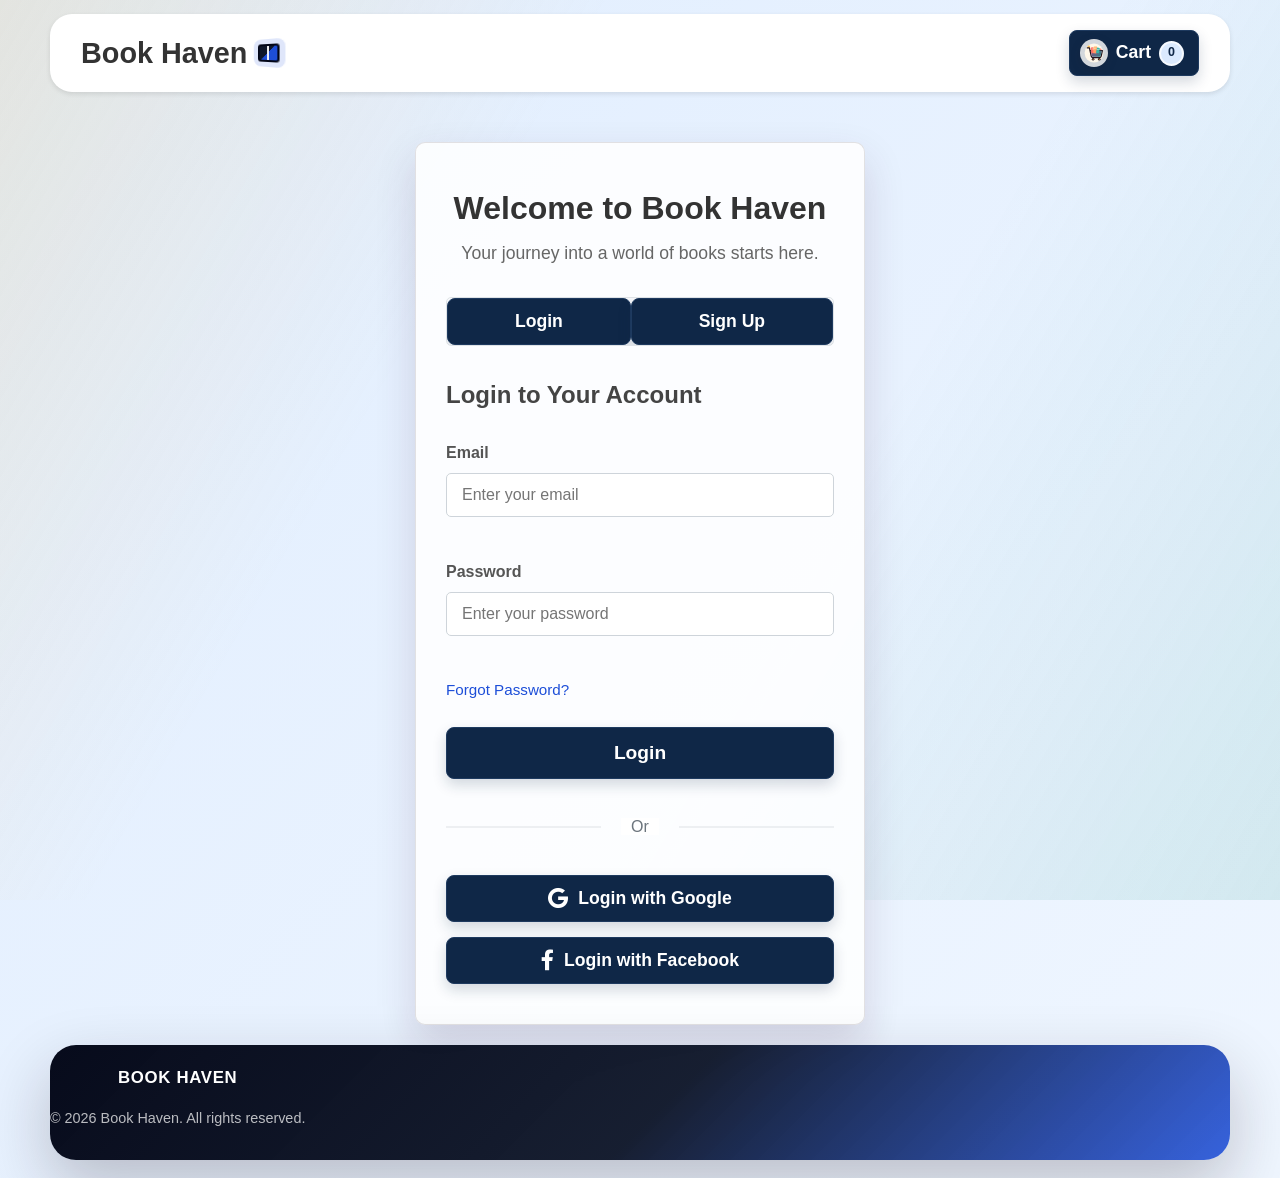
<file: auth.html>
﻿<!DOCTYPE html>
<html lang="en">
<head>
    <meta charset="UTF-8">
    <meta name="viewport" content="width=device-width, initial-scale=1.0">
    <title>Login / Signup - Book Haven</title>
    <link rel="stylesheet" href="style.css">       <!-- Reusing main styles -->
    <link rel="stylesheet" href="auth.css">
    <!-- Font Awesome for social icons -->
    <link rel="stylesheet" href="https://cdnjs.cloudflare.com/ajax/libs/font-awesome/6.0.0/css/all.min.css">
</head>
<body>

    <!-- Navigation Bar (Simplified for focus, or can be kept) -->
    <header>
        <nav class="navbar">
            <div class="nav-left">
                <a href="index.html" class="logo">Book Haven</a>
            </div>
            <div class="nav-right">
                <a href="cart.html" class="nav-link cart-icon" aria-label="Cart">
                    <img src="cart-bag.svg" alt="" class="cart-button-img">
                    <span class="cart-label">Cart</span>
                    <span class="cart-count">0</span>
                </a>
            </div>
        </nav>
    </header>

    <main>
        <div class="auth-container">
            <div class="auth-box">
                <div class="auth-header">
                    <h2>Welcome to Book Haven</h2>
                    <p>Your journey into a world of books starts here.</p>
                </div>

                <!-- Toggle Buttons -->
                <div class="auth-toggle">
                    <button id="login-toggle-btn" class="toggle-btn active">Login</button>
                    <button id="signup-toggle-btn" class="toggle-btn">Sign Up</button>
                </div>

                <!-- Login Form -->
                <form id="login-form" class="auth-form active">
                    <h3>Login to Your Account</h3>
                    <div class="form-group">
                        <label for="login-email">Email</label>
                        <input type="email" id="login-email" placeholder="Enter your email">
                        <small class="error-message" id="login-email-error"></small>
                    </div>
                    <div class="form-group">
                        <label for="login-password">Password</label>
                        <input type="password" id="login-password" placeholder="Enter your password">
                        <small class="error-message" id="login-password-error"></small>
                    </div>
                    <div class="form-options">
                        <a href="#" class="forgot-password">Forgot Password?</a>
                    </div>
                    <button type="submit" class="submit-btn">Login</button>
                </form>

                <!-- Signup Form -->
                <form id="signup-form" class="auth-form">
                    <h3>Create Your Account</h3>
                    <div class="form-group">
                        <label for="signup-name">Full Name</label>
                        <input type="text" id="signup-name" placeholder="Enter your full name">
                        <small class="error-message" id="signup-name-error"></small>
                    </div>
                    <div class="form-group">
                        <label for="signup-email">Email</label>
                        <input type="email" id="signup-email" placeholder="Enter your email">
                        <small class="error-message" id="signup-email-error"></small>
                    </div>
                    <div class="form-group">
                        <label for="signup-password">Password</label>
                        <input type="password" id="signup-password" placeholder="Create a password">
                        <small class="error-message" id="signup-password-error"></small>
                    </div>
                    <div class="form-group">
                        <label for="signup-confirm-password">Confirm Password</label>
                        <input type="password" id="signup-confirm-password" placeholder="Confirm your password">
                        <small class="error-message" id="signup-confirm-password-error"></small>
                    </div>
                    <button type="submit" class="submit-btn">Sign Up</button>
                </form>

                <!-- Divider -->
                <div class="auth-divider">
                    <span>Or</span>
                </div>

                <!-- Social Login Buttons -->
                <div class="social-login">
                    <button class="social-btn google-btn">
                        <i class="fab fa-google"></i> Login with Google
                    </button>
                    <button class="social-btn facebook-btn">
                        <i class="fab fa-facebook-f"></i> Login with Facebook
                    </button>
                    <!-- Add more social buttons if needed -->
                </div>
            </div>
        </div>
    </main>

    <!-- Footer (Optional for auth page, but can be included) -->
    <footer>
         <div class="footer-content">
            <div class="footer-info">
                <h4>Book Haven</h4>
                <p>&copy; 2026 Book Haven. All rights reserved.</p>
            </div>
        </div>
    </footer>

    <!-- Link JS -->
    <script src="script.js"></script>
    <script src="auth.js"></script>
</body>
</html>
</file>
<file: style.css>
﻿/* Basic Reset & Global Styles */
* {
    margin: 0;
    padding: 0;
    box-sizing: border-box;
}

body {
    font-family: 'Segoe UI', Tahoma, Geneva, Verdana, sans-serif;
    line-height: 1.6;
    color: #333;
    background-color: #f8f8f8;
}

a {
    text-decoration: none;
    color: #007bff; /* Default link color */
}

a:hover {
    color: #0056b3;
}

.container {
    max-width: 1200px;
    margin: 0 auto;
    padding: 0 20px;
}

/* Navigation Bar */
.navbar {
    background-color: #ffffff;
    padding: 15px 30px;
    display: flex;
    justify-content: space-between;
    align-items: center;
    box-shadow: 0 2px 5px rgba(0,0,0,0.1);
    position: sticky; /* Make it stick to the top */
    top: 0;
    z-index: 1000; /* Ensure it stays on top */
}

.nav-left .logo {
    font-size: 1.8em;
    font-weight: bold;
    color: #333;
}

.nav-center .search-bar {
    padding: 10px 15px;
    border: 1px solid #ccc;
    border-radius: 5px;
    width: 400px; /* Adjust as needed */
    font-size: 1em;
}

.nav-right {
    display: flex;
    align-items: center;
}

.nav-link {
    margin-left: 20px;
    font-size: 1.1em;
    color: #333;
    transition: color 0.3s ease;
}

.nav-link:hover {
    color: #007bff;
}

.cart-icon {
    position: relative;
}

.cart-count {
    position: absolute;
    top: -8px;
    right: -10px;
    background-color: red;
    color: white;
    border-radius: 50%;
    padding: 3px 7px;
    font-size: 0.7em;
    font-weight: bold;
}

/* Hero Section */
.hero-section {
    background: url('dune.jpg') no-repeat center center/cover;
    height: 500px;
    display: flex;
    justify-content: center;
    align-items: center;
    text-align: center;
    color: white;
    position: relative;
    overflow: hidden; /* To contain the overlay */
}

.hero-section::before { /* Overlay for better text readability */
    content: '';
    position: absolute;
    top: 0;
    left: 0;
    width: 100%;
    height: 100%;
    background-color: rgba(0, 0, 0, 0.4); /* Dark overlay */
}

.hero-content {
    position: relative; /* To be above the overlay */
    z-index: 1;
    max-width: 700px;
}

.hero-content h1 {
    font-size: 3.5em;
    margin-bottom: 20px;
    text-shadow: 2px 2px 4px rgba(0,0,0,0.5);
}

.hero-content p {
    font-size: 1.3em;
    margin-bottom: 30px;
    text-shadow: 1px 1px 3px rgba(0,0,0,0.5);
}

.cta-button {
    background-color: #ff6600; /* Orange CTA */
    color: white;
    padding: 15px 30px;
    font-size: 1.2em;
    border-radius: 5px;
    font-weight: bold;
    transition: background-color 0.3s ease;
}

.cta-button:hover {
    background-color: #e65c00;
}

/* Featured Products Section */
.featured-products, .category-section {
    padding: 50px 20px;
    text-align: center;
    background-color: #fff;
    margin-top: 30px; /* Spacing between sections */
}

.featured-products h2, .category-section h2 {
    font-size: 2.5em;
    margin-bottom: 40px;
    color: #333;
}

.product-grid {
    display: grid;
    grid-template-columns: repeat(auto-fit, minmax(250px, 1fr));
    gap: 30px;
}

.product-card {
    background-color: #f9f9f9;
    border: 1px solid #eee;
    border-radius: 8px;
    padding: 20px;
    text-align: center;
    transition: transform 0.3s ease, box-shadow 0.3s ease;
    display: flex;
    flex-direction: column;
    justify-content: space-between; /* Pushes button to bottom */
}

.product-card:hover {
    transform: translateY(-5px);
    box-shadow: 0 8px 15px rgba(0,0,0,0.15);
}

.product-card img {
    max-width: 100%;
    height: 250px; /* Fixed height for consistency */
    object-fit: cover; /* Ensures image covers the area without distortion */
    margin-bottom: 15px;
    border-radius: 4px;
}

.product-card h3 {
    font-size: 1.2em;
    margin-bottom: 5px;
    color: #333;
}

.product-card p {
    font-size: 0.95em;
    color: #666;
    margin-bottom: 10px;
}

.product-card .price {
    font-size: 1.1em;
    font-weight: bold;
    color: #d9534f; /* Reddish for price */
    margin-bottom: 15px;
    display: block; /* Ensure it takes its own line */
}

.add-to-cart-btn {
    background-color: #007bff;
    color: white;
    padding: 10px 20px;
    border: none;
    border-radius: 5px;
    cursor: pointer;
    font-size: 1em;
    transition: background-color 0.3s ease;
    margin-top: auto; /* Pushes button to bottom when using flexbox */
}

.add-to-cart-btn:hover {
    background-color: #0056b3;
}

/* Category Section */
.category-grid {
    display: flex;
    flex-wrap: wrap;
    justify-content: center;
    gap: 15px;
    margin-top: 20px;
}

.category-item {
    background-color: #e9ecef;
    color: #333;
    padding: 12px 25px;
    border-radius: 25px; /* Pill shape */
    font-size: 1.1em;
    transition: background-color 0.3s ease, color 0.3s ease;
    border: 1px solid #ccc;
}

.category-item:hover {
    background-color: #007bff;
    color: white;
}

/* Promotional Banner */
.promo-banner {
    background-color: #28a745; /* Green for emphasis */
    color: white;
    text-align: center;
    padding: 15px 0;
    font-size: 1.1em;
    font-weight: bold;
    margin-top: 30px;
}

/* Footer */
footer {
    background-color: #333;
    color: #eee;
    padding: 40px 20px 20px;
    margin-top: 40px;
}

.footer-content {
    display: flex;
    justify-content: space-around;
    flex-wrap: wrap;
    max-width: 1200px;
    margin: 0 auto;
}

.footer-links, .footer-info, .footer-social {
    margin: 20px;
    min-width: 200px; /* Prevent over-shrinking */
}

.footer-links h4, .footer-info h4, .footer-social h4 {
    color: #fff;
    margin-bottom: 15px;
    font-size: 1.2em;
}

.footer-links ul {
    list-style: none;
}

.footer-links ul li {
    margin-bottom: 10px;
}

.footer-links ul li a {
    color: #aaa;
    transition: color 0.3s ease;
}

.footer-links ul li a:hover {
    color: #fff;
}

.footer-info p {
    color: #aaa;
    margin-bottom: 10px;
}

.social-icons {
    display: flex;
    gap: 15px;
    font-size: 1.5em;
}

.social-icons a {
    color: #aaa;
    transition: color 0.3s ease;
}

.social-icons a:hover {
    color: #fff;
}

/* Responsive Adjustments */
@media (max-width: 768px) {
    .navbar {
        flex-wrap: wrap;
        justify-content: center;
        padding: 10px;
    }
    .nav-center .search-bar {
        width: 80%;
        margin: 10px 0;
    }
    .nav-right {
        margin-top: 10px;
    }
    .hero-content h1 {
        font-size: 2.5em;
    }
    .hero-content p {
        font-size: 1.1em;
    }
    .product-grid {
        grid-template-columns: repeat(auto-fit, minmax(200px, 1fr));
    }
    .footer-content {
        flex-direction: column;
        align-items: center;
        text-align: center;
    }
    .footer-links, .footer-info, .footer-social {
        margin: 15px;
    }
}

/* Book Haven visual refresh */
:root {
    --ink: #24151f;
    --berry: #b83280;
    --coral: #ff6f61;
    --gold: #f9b84b;
    --teal: #168f8b;
    --mint: #dff8ef;
    --paper: #fffaf2;
    --line: rgba(36, 21, 31, 0.12);
    --shadow: 0 18px 40px rgba(76, 39, 76, 0.16);
}

html { scroll-behavior: smooth; }

body {
    color: var(--ink);
    background:
        radial-gradient(circle at 12% 10%, rgba(249, 184, 75, 0.20), transparent 28rem),
        radial-gradient(circle at 90% 8%, rgba(22, 143, 139, 0.16), transparent 24rem),
        linear-gradient(135deg, #fff7ea 0%, #fff 42%, #eefbf7 100%);
}

.navbar {
    background: rgba(255, 250, 242, 0.92);
    border-bottom: 1px solid var(--line);
    backdrop-filter: blur(14px);
    box-shadow: 0 12px 30px rgba(36, 21, 31, 0.08);
}

.nav-left .logo {
    color: var(--berry);
    letter-spacing: 0;
}

.nav-left .logo::before {
    content: "Book Haven";
    position: absolute;
    color: transparent;
}

.search-bar,
.nav-center .search-bar {
    border: 1px solid var(--line);
    border-radius: 999px;
    background: #fff;
    box-shadow: inset 0 1px 0 rgba(255,255,255,0.8), 0 8px 20px rgba(36,21,31,0.06);
}

.search-bar:focus,
.nav-center .search-bar:focus {
    outline: 3px solid rgba(255, 111, 97, 0.22);
    border-color: var(--coral);
}

.nav-link {
    color: var(--ink);
    font-weight: 700;
}

.nav-link:hover { color: var(--berry); }

.cart-icon {
    display: inline-flex;
    align-items: center;
    gap: 8px;
    min-height: 42px;
    padding: 9px 16px;
    border-radius: 999px;
    background: linear-gradient(135deg, var(--berry), var(--coral));
    color: #fff !important;
    box-shadow: 0 12px 24px rgba(184, 50, 128, 0.25);
}

.cart-count {
    position: static;
    display: inline-grid;
    min-width: 24px;
    height: 24px;
    place-items: center;
    padding: 0 7px;
    background: var(--gold);
    color: var(--ink);
    border: 2px solid rgba(255,255,255,0.75);
}

.hero-section {
    min-height: 540px;
    background:
        linear-gradient(120deg, rgba(36, 21, 31, 0.72), rgba(184, 50, 128, 0.42)),
        url('dune.jpg') center 42%/cover no-repeat;
}

.hero-section::before {
    background: linear-gradient(135deg, rgba(36, 21, 31, 0.26), rgba(22, 143, 139, 0.22));
}

.hero-content {
    animation: riseIn 700ms ease both;
}

.hero-content h1 {
    font-size: clamp(2.4rem, 6vw, 4.9rem);
    line-height: 1.02;
}

.hero-content .nav-link,
.cta-button {
    display: inline-flex;
    align-items: center;
    justify-content: center;
    min-height: 48px;
    padding: 13px 26px;
    border-radius: 999px;
    background: linear-gradient(135deg, var(--gold), var(--coral));
    color: var(--ink);
    box-shadow: 0 16px 30px rgba(255, 111, 97, 0.25);
    text-transform: uppercase;
    font-weight: 800;
}

.featured-products,
.category-section,
.promo-banner {
    border-top: 1px solid var(--line);
    background: rgba(255, 255, 255, 0.62);
    backdrop-filter: blur(10px);
}

.featured-products h2,
.category-section h2,
.page-header h1,
.cart-header h1 {
    color: var(--berry);
}

.product-card,
.related-product-card,
.filters-sidebar,
.sort-options,
.cart-items-list,
.order-summary,
.auth-box,
.tab-content,
.empty-cart-container {
    border: 1px solid var(--line) !important;
    background: rgba(255, 255, 255, 0.86) !important;
    box-shadow: var(--shadow) !important;
}

.product-card {
    position: relative;
    overflow: hidden;
    transform-origin: center bottom;
    animation: cardIn 520ms ease both;
}

.product-card::before {
    content: "";
    position: absolute;
    inset: 0;
    pointer-events: none;
    background: linear-gradient(135deg, rgba(249,184,75,0.18), transparent 42%, rgba(22,143,139,0.16));
    opacity: 0;
    transition: opacity 0.3s ease;
}

.product-card:hover {
    transform: translateY(-8px) scale(1.01);
    box-shadow: 0 24px 50px rgba(76, 39, 76, 0.24) !important;
}

.product-card:hover::before { opacity: 1; }

.product-card img,
.related-product-card img,
.main-image img {
    box-shadow: 0 14px 28px rgba(36, 21, 31, 0.18);
}

.product-card img {
    object-fit: contain;
    background: linear-gradient(135deg, #fff7ea, #e9fbf7);
    padding: 8px;
}

.product-card .price,
.price-rating .price,
.product-price,
.related-product-card .price {
    color: var(--berry) !important;
}

.add-to-cart-btn,
.apply-filter-btn,
.clear-filters-btn,
.checkout-btn,
.submit-btn,
.continue-shopping-btn-empty,
.promo-input-group button {
    border-radius: 999px !important;
    background: linear-gradient(135deg, var(--teal), var(--berry)) !important;
    color: #fff !important;
    box-shadow: 0 12px 22px rgba(22, 143, 139, 0.20);
    transition: transform 0.22s ease, box-shadow 0.22s ease, filter 0.22s ease !important;
}

.quick-view-btn,
.add-to-wishlist-btn,
.continue-shopping-btn {
    border-radius: 999px !important;
    border-color: var(--berry) !important;
    color: var(--berry) !important;
    background: #fff !important;
}

.add-to-cart-btn:hover,
.apply-filter-btn:hover,
.clear-filters-btn:hover,
.checkout-btn:hover,
.submit-btn:hover,
.continue-shopping-btn-empty:hover,
.promo-input-group button:hover,
.quick-view-btn:hover,
.add-to-wishlist-btn:hover,
.continue-shopping-btn:hover {
    transform: translateY(-2px);
    filter: saturate(1.08);
    box-shadow: 0 18px 30px rgba(184, 50, 128, 0.24);
}

.category-grid {
    align-items: stretch;
}

.category-item {
    border-radius: 8px;
    border: 1px solid var(--line);
    background: linear-gradient(135deg, #fff, var(--mint));
    color: var(--ink);
    box-shadow: 0 10px 24px rgba(36, 21, 31, 0.08);
    font-weight: 800;
}

.category-item:hover {
    background: linear-gradient(135deg, var(--berry), var(--coral));
    transform: translateY(-4px);
    color: #fff;
}

.page-header,
.cart-header,
.breadcrumbs-section {
    background: linear-gradient(135deg, rgba(255, 111, 97, 0.12), rgba(22, 143, 139, 0.14));
}

.promo-banner {
    background: linear-gradient(135deg, var(--teal), var(--berry));
}

.cart-toast {
    position: fixed;
    right: 24px;
    bottom: 24px;
    z-index: 2000;
    padding: 14px 18px;
    border-radius: 999px;
    background: var(--ink);
    color: #fff;
    box-shadow: 0 18px 40px rgba(36, 21, 31, 0.28);
    opacity: 0;
    transform: translateY(18px);
    pointer-events: none;
    transition: opacity 0.25s ease, transform 0.25s ease;
}

.cart-toast.show {
    opacity: 1;
    transform: translateY(0);
}

footer {
    background: linear-gradient(135deg, #24151f, #4b1841);
}

@keyframes riseIn {
    from { opacity: 0; transform: translateY(22px); }
    to { opacity: 1; transform: translateY(0); }
}

@keyframes cardIn {
    from { opacity: 0; transform: translateY(18px); }
    to { opacity: 1; transform: translateY(0); }
}

@media (prefers-reduced-motion: reduce) {
    *, *::before, *::after {
        animation-duration: 0.01ms !important;
        animation-iteration-count: 1 !important;
        transition-duration: 0.01ms !important;
        scroll-behavior: auto !important;
    }
}

@media (max-width: 768px) {
    .cart-icon { margin-left: 8px; }
    .hero-section { min-height: 470px; }
    .cart-toast { right: 12px; left: 12px; text-align: center; }
}

/* Visible social links, even when icon fonts are offline */
.social-icons {
    display: flex;
    flex-wrap: wrap;
    gap: 10px;
}

.social-icons a {
    display: inline-flex;
    align-items: center;
    gap: 8px;
    min-height: 38px;
    padding: 8px 12px;
    border: 1px solid rgba(255, 255, 255, 0.22);
    border-radius: 999px;
    color: #fff;
    background: rgba(255, 255, 255, 0.08);
    font-size: 0.95rem;
}

.social-icons a span {
    display: inline-block;
    color: inherit;
    font-size: 0.95rem;
    font-weight: 700;
}

.social-icons a:hover {
    color: #24151f;
    background: #f9b84b;
}

.cart-button-img {
    width: 24px;
    height: 24px;
    object-fit: contain;
    flex: 0 0 auto;
    filter: drop-shadow(0 3px 5px rgba(36, 21, 31, 0.18));
}

.cart-label {
    line-height: 1;
}

.empty-cart-image {
    width: min(160px, 42vw);
    height: auto;
    display: block;
    margin: 0 auto 22px;
    opacity: 1 !important;
    filter: drop-shadow(0 18px 28px rgba(36, 21, 31, 0.18));
}

/* Premium Book Haven polish */
:root {
    --bh-ink: #20151d;
    --bh-plum: #6f2d5f;
    --bh-rose: #d94f70;
    --bh-coral: #ff7a59;
    --bh-amber: #f4b942;
    --bh-emerald: #0f8f7e;
    --bh-cream: #fff8ee;
    --bh-paper: #fffdf8;
    --bh-line: rgba(32, 21, 29, 0.12);
    --bh-soft-shadow: 0 18px 55px rgba(32, 21, 29, 0.13);
    --bh-card-shadow: 0 18px 38px rgba(32, 21, 29, 0.16);
}

body {
    font-family: "Segoe UI", Inter, system-ui, -apple-system, BlinkMacSystemFont, sans-serif;
    color: var(--bh-ink);
    background:
        linear-gradient(180deg, rgba(255, 248, 238, 0.94), rgba(255, 253, 248, 0.96) 46%, rgba(238, 250, 247, 0.92)),
        repeating-linear-gradient(90deg, rgba(32, 21, 29, 0.018) 0 1px, transparent 1px 84px);
    letter-spacing: 0;
}

body::before {
    content: "";
    position: fixed;
    inset: 0;
    pointer-events: none;
    z-index: -1;
    background:
        linear-gradient(120deg, rgba(244, 185, 66, 0.16), transparent 34%),
        linear-gradient(300deg, rgba(15, 143, 126, 0.12), transparent 38%);
}

.container {
    max-width: 1180px;
}

.navbar {
    width: min(1180px, calc(100% - 32px));
    margin: 14px auto 0;
    border: 1px solid rgba(255, 255, 255, 0.72);
    border-radius: 22px;
    background: rgba(255, 253, 248, 0.82);
    box-shadow: 0 18px 40px rgba(32, 21, 29, 0.10);
    backdrop-filter: blur(18px);
}

.nav-left .logo {
    font-size: clamp(1.45rem, 2vw, 1.9rem);
    color: var(--bh-ink);
    font-weight: 900;
    display: inline-flex;
    align-items: center;
    gap: 10px;
}

.nav-left .logo::after {
    content: "";
    width: 10px;
    height: 10px;
    border-radius: 50%;
    background: linear-gradient(135deg, var(--bh-amber), var(--bh-emerald));
    box-shadow: 0 0 0 5px rgba(244, 185, 66, 0.16);
}

.nav-center .search-bar {
    width: min(420px, 34vw);
    min-height: 44px;
    padding: 11px 18px;
    border: 1px solid var(--bh-line);
    background: rgba(255, 255, 255, 0.88);
    color: var(--bh-ink);
}

.nav-link:not(.cart-icon) {
    margin-left: 18px;
    color: rgba(32, 21, 29, 0.78);
}

.nav-link:not(.cart-icon):hover {
    color: var(--bh-plum);
}

.cart-icon {
    min-height: 44px;
    padding: 8px 14px 8px 10px;
    background: linear-gradient(135deg, var(--bh-plum), var(--bh-rose) 55%, var(--bh-coral));
    box-shadow: 0 16px 30px rgba(217, 79, 112, 0.28);
    border: 1px solid rgba(255, 255, 255, 0.44);
}

.cart-button-img {
    width: 28px;
    height: 28px;
    padding: 3px;
    border-radius: 50%;
    background: rgba(255, 255, 255, 0.82);
}

.cart-count {
    min-width: 25px;
    height: 25px;
    border-radius: 999px;
    background: var(--bh-amber);
    color: var(--bh-ink);
    font-size: 0.78rem;
}

.hero-section {
    width: min(1180px, calc(100% - 32px));
    min-height: clamp(520px, 68vh, 680px);
    margin: 18px auto 0;
    border-radius: 28px;
    justify-content: flex-start;
    text-align: left;
    padding: clamp(32px, 7vw, 86px);
    background:
        linear-gradient(90deg, rgba(32, 21, 29, 0.86), rgba(111, 45, 95, 0.50) 48%, rgba(15, 143, 126, 0.18)),
        url('dune.jpg') center right/cover no-repeat;
    box-shadow: 0 28px 70px rgba(32, 21, 29, 0.22);
}

.hero-section::before {
    background:
        linear-gradient(180deg, rgba(255, 255, 255, 0.08), transparent 35%),
        linear-gradient(90deg, rgba(32, 21, 29, 0.34), transparent 70%);
}

.hero-content {
    max-width: 650px;
}

.hero-content h1 {
    max-width: 11ch;
    margin-bottom: 18px;
    text-shadow: 0 10px 32px rgba(0, 0, 0, 0.34);
    font-weight: 950;
}

.hero-content p {
    max-width: 56ch;
    color: rgba(255, 255, 255, 0.90);
    font-size: clamp(1.05rem, 1.7vw, 1.28rem);
    text-shadow: none;
}

.hero-content .nav-link {
    margin-left: 0;
    color: var(--bh-ink) !important;
    letter-spacing: 0.08em;
}

.featured-products,
.category-section {
    width: min(1180px, calc(100% - 32px));
    margin: 30px auto 0;
    padding: clamp(36px, 5vw, 64px) clamp(18px, 4vw, 42px);
    border: 1px solid rgba(255, 255, 255, 0.74);
    border-radius: 26px;
    background: rgba(255, 253, 248, 0.72);
    box-shadow: var(--bh-soft-shadow);
}

.featured-products h2,
.category-section h2,
.related-products-section h2 {
    margin-bottom: 30px;
    color: var(--bh-ink);
    font-size: clamp(2rem, 4vw, 3.1rem);
    line-height: 1.05;
    font-weight: 950;
}

.featured-products h2::after,
.category-section h2::after,
.related-products-section h2::after {
    content: "";
    display: block;
    width: 72px;
    height: 4px;
    margin: 14px auto 0;
    border-radius: 999px;
    background: linear-gradient(90deg, var(--bh-amber), var(--bh-rose), var(--bh-emerald));
}

.product-grid {
    grid-template-columns: repeat(auto-fit, minmax(210px, 1fr));
    gap: 24px;
}

.product-card,
.related-product-card {
    border-radius: 18px !important;
    padding: 16px !important;
    background: linear-gradient(180deg, rgba(255, 255, 255, 0.96), rgba(255, 248, 238, 0.86)) !important;
    border: 1px solid rgba(255, 255, 255, 0.86) !important;
    box-shadow: 0 15px 34px rgba(32, 21, 29, 0.10) !important;
    isolation: isolate;
}

.product-card::after,
.related-product-card::after {
    content: "";
    position: absolute;
    inset: 9px;
    border-radius: 14px;
    border: 1px solid rgba(32, 21, 29, 0.06);
    pointer-events: none;
    z-index: -1;
}

.product-card:hover,
.related-product-card:hover {
    transform: translateY(-9px);
    box-shadow: var(--bh-card-shadow) !important;
}

.product-card img {
    width: 100%;
    height: 270px;
    object-fit: contain;
    padding: 12px;
    border-radius: 14px;
    background:
        linear-gradient(145deg, #fffdf8, #edf8f5);
    box-shadow: inset 0 0 0 1px rgba(32, 21, 29, 0.06), 0 16px 26px rgba(32, 21, 29, 0.14);
}

.product-card h3,
.related-product-card h3 {
    min-height: 2.8em;
    margin-top: 4px;
    color: var(--bh-ink);
    font-size: 1.04rem;
    line-height: 1.28;
    font-weight: 850;
}

.product-card p,
.related-product-card p {
    color: rgba(32, 21, 29, 0.62);
}

.product-card .price,
.price-rating .price,
.related-product-card .price {
    color: var(--bh-plum) !important;
    font-size: 1.12rem;
}

.add-to-cart-btn,
.quick-view-btn,
.add-to-wishlist-btn,
.checkout-btn,
.submit-btn,
.continue-shopping-btn,
.continue-shopping-btn-empty,
.apply-filter-btn,
.clear-filters-btn,
.promo-input-group button {
    min-height: 42px;
    border-radius: 999px !important;
    font-weight: 850 !important;
}

.add-to-cart-btn,
.checkout-btn,
.submit-btn,
.continue-shopping-btn-empty,
.apply-filter-btn,
.promo-input-group button {
    background: linear-gradient(135deg, var(--bh-emerald), var(--bh-plum)) !important;
}

.quick-view-btn,
.add-to-wishlist-btn,
.continue-shopping-btn,
.clear-filters-btn {
    background: rgba(255, 255, 255, 0.88) !important;
    color: var(--bh-plum) !important;
}

.category-grid {
    display: grid;
    grid-template-columns: repeat(auto-fit, minmax(160px, 1fr));
    gap: 16px;
}

.category-item {
    min-height: 86px;
    display: grid;
    place-items: center;
    border-radius: 18px;
    padding: 18px;
    background: linear-gradient(145deg, rgba(255,255,255,0.96), rgba(223,248,239,0.82));
    color: var(--bh-ink);
    font-size: 1rem;
    position: relative;
    overflow: hidden;
}

.category-item::before {
    content: "";
    position: absolute;
    left: 16px;
    right: 16px;
    bottom: 12px;
    height: 3px;
    border-radius: 999px;
    background: linear-gradient(90deg, var(--bh-amber), var(--bh-rose), var(--bh-emerald));
    transform: scaleX(0.42);
    transition: transform 0.25s ease;
}

.category-item:hover::before {
    transform: scaleX(1);
}

.promo-banner {
    width: min(1180px, calc(100% - 32px));
    margin: 30px auto 0;
    border-radius: 20px;
    padding: 18px;
    background: linear-gradient(135deg, var(--bh-ink), var(--bh-plum) 46%, var(--bh-emerald));
    box-shadow: 0 18px 36px rgba(32, 21, 29, 0.18);
}

.page-header,
.cart-header,
.breadcrumbs-section {
    width: min(1180px, calc(100% - 32px));
    margin: 18px auto 0;
    border-radius: 22px;
    border: 1px solid rgba(255, 255, 255, 0.76);
    background: linear-gradient(135deg, rgba(255, 248, 238, 0.92), rgba(226, 247, 240, 0.82));
    box-shadow: var(--bh-soft-shadow);
}

footer {
    width: min(1180px, calc(100% - 32px));
    margin: 34px auto 18px;
    border-radius: 26px;
    padding: 42px 26px 26px;
    background:
        linear-gradient(135deg, rgba(32, 21, 29, 0.98), rgba(69, 31, 66, 0.98) 52%, rgba(15, 84, 82, 0.96));
    box-shadow: 0 26px 65px rgba(32, 21, 29, 0.24);
}

.footer-content {
    gap: 16px;
    justify-content: space-between;
}

.footer-links,
.footer-info,
.footer-social {
    margin: 8px;
}

.footer-links h4,
.footer-info h4,
.footer-social h4 {
    font-size: 1.05rem;
    letter-spacing: 0.04em;
    text-transform: uppercase;
}

.footer-links ul li a,
.footer-info p {
    color: rgba(255, 255, 255, 0.72);
}

.social-icons a {
    border-color: rgba(255, 255, 255, 0.24);
    background: rgba(255, 255, 255, 0.10);
    box-shadow: inset 0 1px 0 rgba(255, 255, 255, 0.16);
}

@media (max-width: 860px) {
    .navbar {
        width: min(100% - 20px, 640px);
        border-radius: 20px;
        gap: 12px;
    }

    .nav-center {
        order: 3;
        width: 100%;
    }

    .nav-center .search-bar {
        width: 100%;
    }

    .hero-section,
    .featured-products,
    .category-section,
    .promo-banner,
    .page-header,
    .cart-header,
    .breadcrumbs-section,
    footer {
        width: calc(100% - 20px);
        border-radius: 20px;
    }

    .hero-section {
        align-items: flex-end;
        padding: 28px;
        text-align: left;
        background:
            linear-gradient(180deg, rgba(32, 21, 29, 0.24), rgba(32, 21, 29, 0.86)),
            url('dune.jpg') center/cover no-repeat;
    }

    .product-grid {
        grid-template-columns: repeat(auto-fit, minmax(165px, 1fr));
        gap: 16px;
    }

    .product-card img {
        height: 220px;
    }

    .cart-label {
        display: none;
    }
}

/* Premium positioning refinement */
.product-card,
.related-product-card {
    position: relative;
    overflow: hidden;
}

/* Dark blue shopping actions */
:root {
    --bh-action-purple: #1d4ed8;
    --bh-action-purple-dark: #0f172a;
    --bh-action-purple-light: #dbeafe;
    --bh-action-purple-soft: #eff6ff;
}

.cart-icon {
    background: linear-gradient(135deg, var(--bh-action-purple-dark), var(--bh-action-purple)) !important;
    color: #fff !important;
    box-shadow: 0 12px 26px rgba(15, 23, 42, 0.26) !important;
}

.cart-icon:hover {
    background: linear-gradient(135deg, #020617, #2563eb) !important;
    color: #fff !important;
    box-shadow: 0 16px 32px rgba(15, 23, 42, 0.34) !important;
}

.cart-count {
    background: #dbeafe !important;
    color: var(--bh-action-purple-dark) !important;
}

.add-to-cart-btn,
.checkout-btn,
.continue-shopping-btn-empty,
.promo-input-group button {
    background: linear-gradient(135deg, var(--bh-action-purple-dark), var(--bh-action-purple)) !important;
    color: #fff !important;
    box-shadow: 0 12px 24px rgba(15, 23, 42, 0.26) !important;
}

.add-to-cart-btn:hover,
.checkout-btn:hover,
.continue-shopping-btn-empty:hover,
.promo-input-group button:hover {
    background: linear-gradient(135deg, #020617, #2563eb) !important;
    box-shadow: 0 18px 34px rgba(15, 23, 42, 0.34) !important;
}

.product-card:hover,
.related-product-card:hover {
    background: linear-gradient(180deg, #ffffff, var(--bh-action-purple-soft)) !important;
    box-shadow: 0 22px 46px rgba(15, 23, 42, 0.20) !important;
}

.product-card:hover::before {
    background: linear-gradient(135deg, rgba(29, 78, 216, 0.14), transparent 48%, rgba(147, 197, 253, 0.22)) !important;
    opacity: 1;
}

.product-card:hover img,
.related-product-card:hover img {
    background: linear-gradient(145deg, #fff, var(--bh-action-purple-light)) !important;
}

.nav-left .logo::after {
    content: "";
    width: 18px;
    height: 14px;
    border-radius: 3px;
    background:
        linear-gradient(90deg, transparent 47%, rgba(255,255,255,0.92) 47%, rgba(255,255,255,0.92) 53%, transparent 53%),
        linear-gradient(135deg, #0f172a 0 49%, #1d4ed8 50% 100%) !important;
    border: 2px solid #020617;
    box-shadow: 0 0 0 5px rgba(29, 78, 216, 0.14) !important;
    transform: perspective(32px) rotateY(-12deg);
}

.hero-content .nav-link,
.cta-button {
    background: linear-gradient(135deg, var(--bh-action-purple-dark), var(--bh-action-purple)) !important;
    color: #fff !important;
    border-radius: 999px;
    box-shadow: 0 14px 30px rgba(15, 23, 42, 0.30) !important;
}

.hero-content .nav-link:hover,
.cta-button:hover {
    background: linear-gradient(135deg, #020617, #2563eb) !important;
    color: #fff !important;
}

.category-item:hover {
    background: linear-gradient(135deg, #dbeafe, #93c5fd) !important;
    color: var(--bh-action-purple-dark) !important;
    box-shadow: 0 18px 34px rgba(15, 23, 42, 0.20) !important;
}

.category-item::before {
    background: linear-gradient(90deg, #60a5fa, #1d4ed8, #0f172a) !important;
}

.promo-banner {
    background: linear-gradient(135deg, #020617, #0f172a 52%, #1d4ed8) !important;
    box-shadow: 0 18px 38px rgba(15, 23, 42, 0.30) !important;
}

footer {
    background:
        linear-gradient(135deg, rgba(2, 6, 23, 0.98), rgba(15, 23, 42, 0.97) 52%, rgba(29, 78, 216, 0.88)) !important;
}

body {
    background:
        linear-gradient(135deg, rgba(219, 234, 254, 0.72), rgba(239, 246, 255, 0.94)),
        #eff6ff !important;
}

.featured-products,
.category-section,
.product-details-container,
.product-tabs-section,
.related-products-section,
.cart-items-list,
.order-summary,
.empty-cart-container {
    background: rgba(239, 246, 255, 0.82) !important;
    border-color: rgba(29, 78, 216, 0.16) !important;
}

.nav-center {
    position: relative;
}

.search-suggestions {
    position: absolute;
    left: 0;
    right: 0;
    top: calc(100% + 10px);
    z-index: 1200;
    display: grid;
    gap: 8px;
    padding: 10px;
    border: 1px solid rgba(29, 78, 216, 0.18);
    border-radius: 18px;
    background: rgba(255, 255, 255, 0.98);
    box-shadow: 0 20px 45px rgba(15, 23, 42, 0.18);
}

.search-suggestions[hidden] {
    display: none;
}

.search-suggestion {
    display: grid;
    grid-template-columns: 42px 1fr;
    align-items: center;
    gap: 10px;
    width: 100%;
    padding: 8px;
    border: 0;
    border-radius: 12px;
    background: transparent;
    color: var(--bh-action-purple-dark);
    text-align: left;
    cursor: pointer;
}

.search-suggestion:hover,
.search-suggestion:focus {
    background: #dbeafe;
    outline: none;
}

.search-suggestion img {
    width: 42px;
    height: 54px;
    object-fit: cover;
    border-radius: 6px;
    background: #eff6ff;
}

.search-suggestion-text {
    display: grid;
    gap: 2px;
}

.search-suggestion-text small {
    color: rgba(15, 23, 42, 0.70);
}

header .nav-right > .nav-link:not(.cart-icon) {
    display: inline-flex;
    align-items: center;
    justify-content: center;
    min-height: 40px;
    padding: 9px 18px;
    border: 1px solid #1e3a5f;
    border-radius: 8px;
    background: #0f2747 !important;
    color: #fff !important;
    font-weight: 700;
    letter-spacing: 0;
    box-shadow: 0 6px 14px rgba(15, 39, 71, 0.18);
}

header .nav-right > .nav-link:not(.cart-icon):hover {
    background: #123a66 !important;
    border-color: #24507d;
    color: #fff !important;
    transform: translateY(-1px);
}

/* Unified button style */
button,
.nav-right > .nav-link,
.hero-content .nav-link,
.cta-button,
.add-to-cart-btn,
.quick-view-btn,
.add-to-wishlist-btn,
.checkout-btn,
.continue-shopping-btn,
.continue-shopping-btn-empty,
.apply-filter-btn,
.clear-filters-btn,
.promo-input-group button,
.category-item,
.tab-header {
    border: 1px solid #1e3a5f !important;
    border-radius: 8px !important;
    background: #0f2747 !important;
    color: #fff !important;
    box-shadow: 0 6px 14px rgba(15, 39, 71, 0.18) !important;
    font-weight: 700 !important;
    letter-spacing: 0 !important;
    transition: background-color 0.18s ease, border-color 0.18s ease, transform 0.18s ease, box-shadow 0.18s ease !important;
}

button:hover,
.nav-right > .nav-link:hover,
.hero-content .nav-link:hover,
.cta-button:hover,
.add-to-cart-btn:hover,
.quick-view-btn:hover,
.add-to-wishlist-btn:hover,
.checkout-btn:hover,
.continue-shopping-btn:hover,
.continue-shopping-btn-empty:hover,
.apply-filter-btn:hover,
.clear-filters-btn:hover,
.promo-input-group button:hover,
.category-item:hover,
.tab-header:hover,
.tab-header.active {
    background: #123a66 !important;
    border-color: #24507d !important;
    color: #fff !important;
    box-shadow: 0 8px 18px rgba(15, 39, 71, 0.22) !important;
    transform: translateY(-1px);
    filter: none !important;
}

.cart-count {
    background: #dbeafe !important;
    color: #0f2747 !important;
    box-shadow: none !important;
}
</file>
<file: auth.css>
/* Basic body styling to center content */
body {
    font-family: 'Segoe UI', Tahoma, Geneva, Verdana, sans-serif;
    display: flex;
    flex-direction: column;
    min-height: 100vh; /* Full viewport height */
    background-color: #f8f9fa;
    color: #333;
    margin: 0; /* Remove default body margin */
}

/* Navigation Bar Adjustments */
.navbar {
    background-color: #ffffff;
    padding: 15px 30px;
    box-shadow: 0 2px 5px rgba(0,0,0,0.1);
    margin-bottom: 30px; /* Space below navbar */
}
.navbar .nav-left .logo {
    font-size: 1.8em;
    font-weight: bold;
    color: #333;
}
/* Removed nav-center and nav-right for focus */

/* Main container for centering the auth box */
main {
    flex-grow: 1; /* Takes up available space */
    display: flex;
    justify-content: center;
    align-items: center;
    padding: 20px;
}

.auth-container {
    width: 100%;
    max-width: 450px; /* Max width of the auth box */
}

.auth-box {
    background-color: #fff;
    padding: 40px 30px;
    border-radius: 10px;
    box-shadow: 0 5px 20px rgba(0, 0, 0, 0.1);
    text-align: center;
}

.auth-header {
    margin-bottom: 30px;
}

.auth-logo {
    height: 50px; /* Adjust size as needed */
    margin-bottom: 15px;
}

.auth-header h2 {
    font-size: 2em;
    margin-bottom: 5px;
    color: #333;
}

.auth-header p {
    font-size: 1.1em;
    color: #666;
}

/* Toggle Buttons */
.auth-toggle {
    display: flex;
    justify-content: center;
    margin-bottom: 30px;
    border: 1px solid #dee2e6;
    border-radius: 5px;
    overflow: hidden;
}

.toggle-btn {
    background-color: #f8f9fa;
    border: none;
    padding: 12px 25px;
    font-size: 1.1em;
    cursor: pointer;
    flex-grow: 1; /* Distribute space */
    transition: background-color 0.3s ease, color 0.3s ease;
}

.toggle-btn.active {
    background-color: #007bff;
    color: white;
}

.toggle-btn:hover:not(.active) {
    background-color: #e9ecef;
}

/* Forms */
.auth-form {
    display: none; /* Hidden by default */
    text-align: left;
}

.auth-form.active {
    display: block; /* Show active form */
}

.auth-form h3 {
    font-size: 1.5em;
    margin-bottom: 25px;
    color: #444;
}

.form-group {
    margin-bottom: 20px;
    position: relative; /* For error message positioning */
}

.form-group label {
    display: block;
    margin-bottom: 8px;
    font-weight: bold;
    color: #555;
}

.form-group input {
    width: 100%;
    padding: 12px 15px;
    border: 1px solid #ced4da;
    border-radius: 5px;
    font-size: 1em;
    transition: border-color 0.3s ease;
}

.form-group input:focus {
    border-color: #007bff;
    outline: none;
}

.error-message {
    color: #dc3545; /* Red for errors */
    font-size: 0.85em;
    margin-top: 5px;
    display: block; /* Ensure it takes space */
    height: 1.2em; /* Reserve space */
}

.form-options {
    display: flex;
    justify-content: space-between;
    align-items: center;
    margin-bottom: 25px;
    font-size: 0.95em;
}

.forgot-password {
    color: #007bff;
    text-decoration: none;
}
.forgot-password:hover {
    text-decoration: underline;
}

.submit-btn {
    width: 100%;
    padding: 14px 20px;
    background-color: #28a745; /* Green submit button */
    color: white;
    border: none;
    border-radius: 5px;
    font-size: 1.2em;
    font-weight: bold;
    cursor: pointer;
    transition: background-color 0.3s ease;
}

.submit-btn:hover {
    background-color: #218838;
}

/* Divider */
.auth-divider {
    position: relative;
    text-align: center;
    margin: 35px 0;
    color: #6c757d;
}

.auth-divider::before, .auth-divider::after {
    content: '';
    position: absolute;
    top: 50%;
    width: 40%;
    height: 1px;
    background-color: #dee2e6;
    transform: translateY(-50%);
}

.auth-divider::before { left: 0; }
.auth-divider::after { right: 0; }

.auth-divider span {
    position: relative;
    background-color: #fff; /* Match background */
    padding: 0 10px;
    z-index: 1;
}

/* Social Login */
.social-login {
    display: flex;
    flex-direction: column;
    gap: 15px;
}

.social-btn {
    display: flex;
    align-items: center;
    justify-content: center;
    gap: 10px;
    padding: 12px 20px;
    border: 1px solid #ced4da;
    border-radius: 5px;
    font-size: 1.1em;
    cursor: pointer;
    transition: background-color 0.3s ease, color 0.3s ease;
}

.social-btn i {
    font-size: 1.2em;
}

.google-btn {
    background-color: #fff;
    color: #333;
    border-color: #dee2e6;
}
.google-btn:hover {
    background-color: #f8f9fa;
}
.google-btn i { color: #DB4437; } /* Google red */

.facebook-btn {
    background-color: #1877F2; /* Facebook blue */
    color: white;
    border-color: #1877F2;
}
.facebook-btn:hover {
    background-color: #1565c0;
    border-color: #1565c0;
}
.facebook-btn i { color: white; }


/* Footer Adjustments for Auth Page */
footer {
    margin-top: auto; /* Push footer to bottom */
    background-color: transparent;
    color: #6c757d;
    padding: 20px 0;
    text-align: center;
    font-size: 0.9em;
}
footer .footer-info { margin: 0; }


/* Responsive Adjustments */
@media (max-width: 576px) {
    .auth-box {
        padding: 30px 20px;
    }
    .auth-header h2 { font-size: 1.8em; }
    .auth-toggle .toggle-btn { padding: 10px 15px; font-size: 1em; }
    .auth-form h3 { font-size: 1.3em; }
    .form-group input, .submit-btn { font-size: 0.95em; }
    .submit-btn { padding: 12px 15px; }
    .auth-divider::before, .auth-divider::after { width: 35%; }
    .social-btn { font-size: 1em; }
}

/* Refined dark-blue auth controls */
.submit-btn,
.toggle-btn.active {
    background: #0f2747 !important;
    color: #fff !important;
    border: 1px solid #1e3a5f !important;
    border-radius: 8px !important;
    box-shadow: 0 6px 14px rgba(15, 39, 71, 0.18) !important;
    letter-spacing: 0;
}

.submit-btn:hover,
.toggle-btn.active:hover {
    background: #123a66 !important;
    border-color: #24507d !important;
}

.form-group input:focus {
    border-color: #1d4ed8 !important;
    box-shadow: 0 0 0 3px rgba(29, 78, 216, 0.12);
}

.forgot-password {
    color: #1d4ed8 !important;
}

/* Unified button style */
button,
.submit-btn,
.toggle-btn,
.social-btn,
.google-btn,
.facebook-btn {
    border: 1px solid #1e3a5f !important;
    border-radius: 8px !important;
    background: #0f2747 !important;
    color: #fff !important;
    box-shadow: 0 6px 14px rgba(15, 39, 71, 0.18) !important;
    font-weight: 700 !important;
    letter-spacing: 0 !important;
    transition: background-color 0.18s ease, border-color 0.18s ease, transform 0.18s ease, box-shadow 0.18s ease !important;
}

button:hover,
.submit-btn:hover,
.toggle-btn:hover,
.social-btn:hover,
.google-btn:hover,
.facebook-btn:hover {
    background: #123a66 !important;
    border-color: #24507d !important;
    color: #fff !important;
    box-shadow: 0 8px 18px rgba(15, 39, 71, 0.22) !important;
    transform: translateY(-1px);
}

.google-btn i,
.facebook-btn i {
    color: #fff !important;
}
</file>
